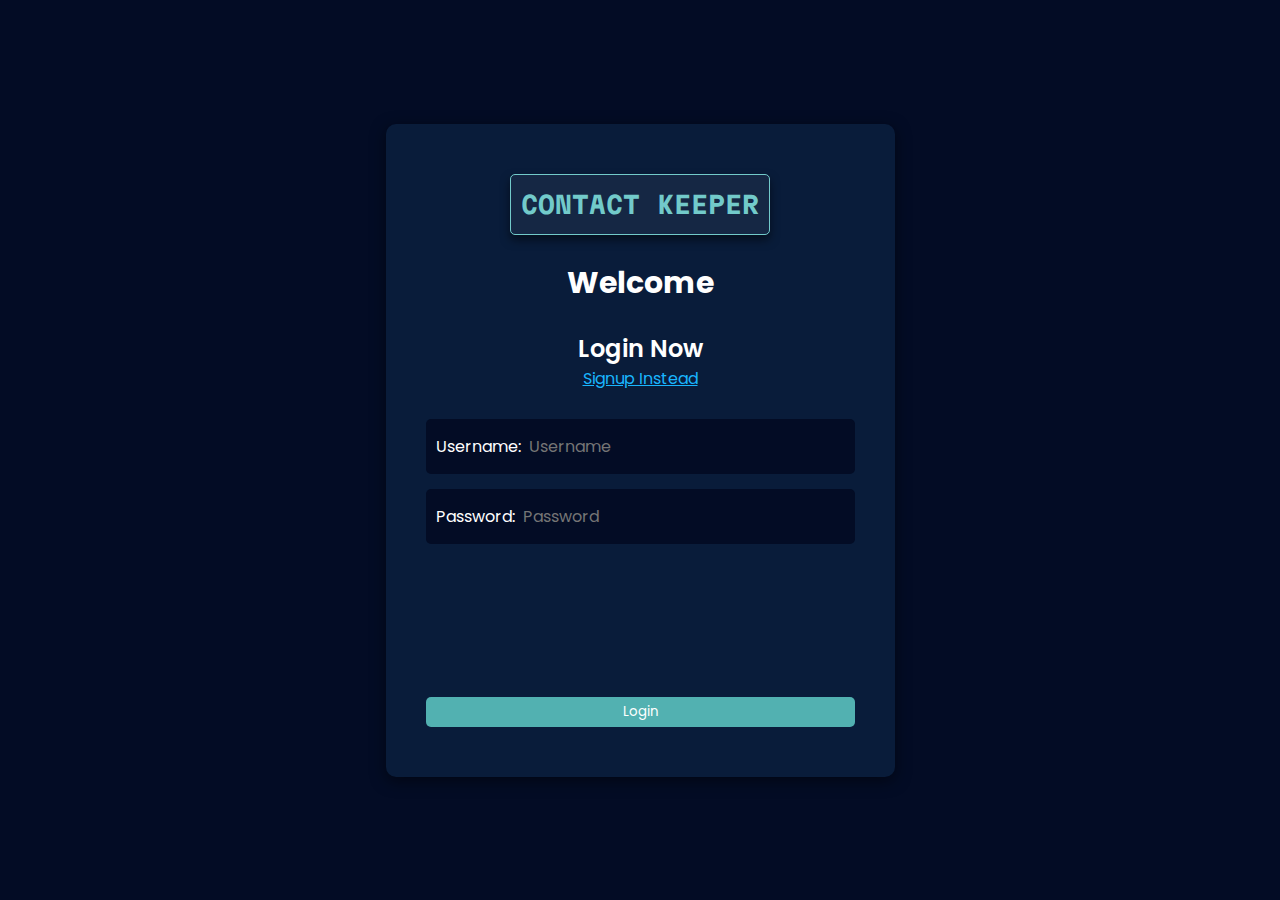
<file: index.html>
<!DOCTYPE html>
<html lang="en">
	<head>
		<meta charset="UTF-8" />
		<meta name="viewport" content="width=device-width, initial-scale=1.0" />
		<meta name="description" content="Login page for the contact manager" />
		<link href="css/styles.css" rel="stylesheet" />
		<link
			href="https://fonts.googleapis.com/css?family=Ubuntu"
			rel="stylesheet"
		/>
		<link rel="preconnect" href="https://fonts.googleapis.com" />
		<link rel="preconnect" href="https://fonts.gstatic.com" crossorigin />
		<link
			href="https://fonts.googleapis.com/css2?family=Poppins:ital,wght@0,100;0,200;0,300;0,400;0,500;0,600;0,700;0,800;0,900;1,100;1,200;1,300;1,400;1,500;1,600;1,700;1,800;1,900&display=swap"
			rel="stylesheet"
		/>
		<link
			href="https://fonts.googleapis.com/css2?family=Martian+Mono:wght@100..800&family=Monoton&family=Orbitron:wght@400..900&display=swap"
			rel="stylesheet"
		/>
		<title>Log in</title>
	</head>
	<body class="auth-container">
		<div class="auth-panel">
			<div class="title-container">
				<h2>CONTACT KEEPER</h2>
			</div>
			<h1>Welcome</h1>
			<div class="auth-form-container">
				<div class="auth-form-title">
					<h2>Login Now</h2>
					<p>
						<a href="/signup.html">Signup Instead</a>
					</p>
				</div>
				<div class="form-fields">
					<div class="form-field">
						<p>Username:</p>
						<input
							id="loginUsername"
							type="text"
							placeholder="Username"
							onkeypress="return event.charCode != 32"
						/>
					</div>
					<div class="form-field">
						<p>Password:</p>
						<input
							id="loginPassword"
							type="password"
							placeholder="Password"
							onkeypress="return event.charCode != 32"
						/>
					</div>
				</div>
				<ul id="loginErrors" class="auth-errors field-errors"></ul>
			</div>
			<button
				class="button auth-proceed-button button-text-lg"
				onclick="login();"
			>
				Login
			</button>
		</div>
	</body>
	<script type="text/javascript" src="js/code.js"></script>
</html>
</file>
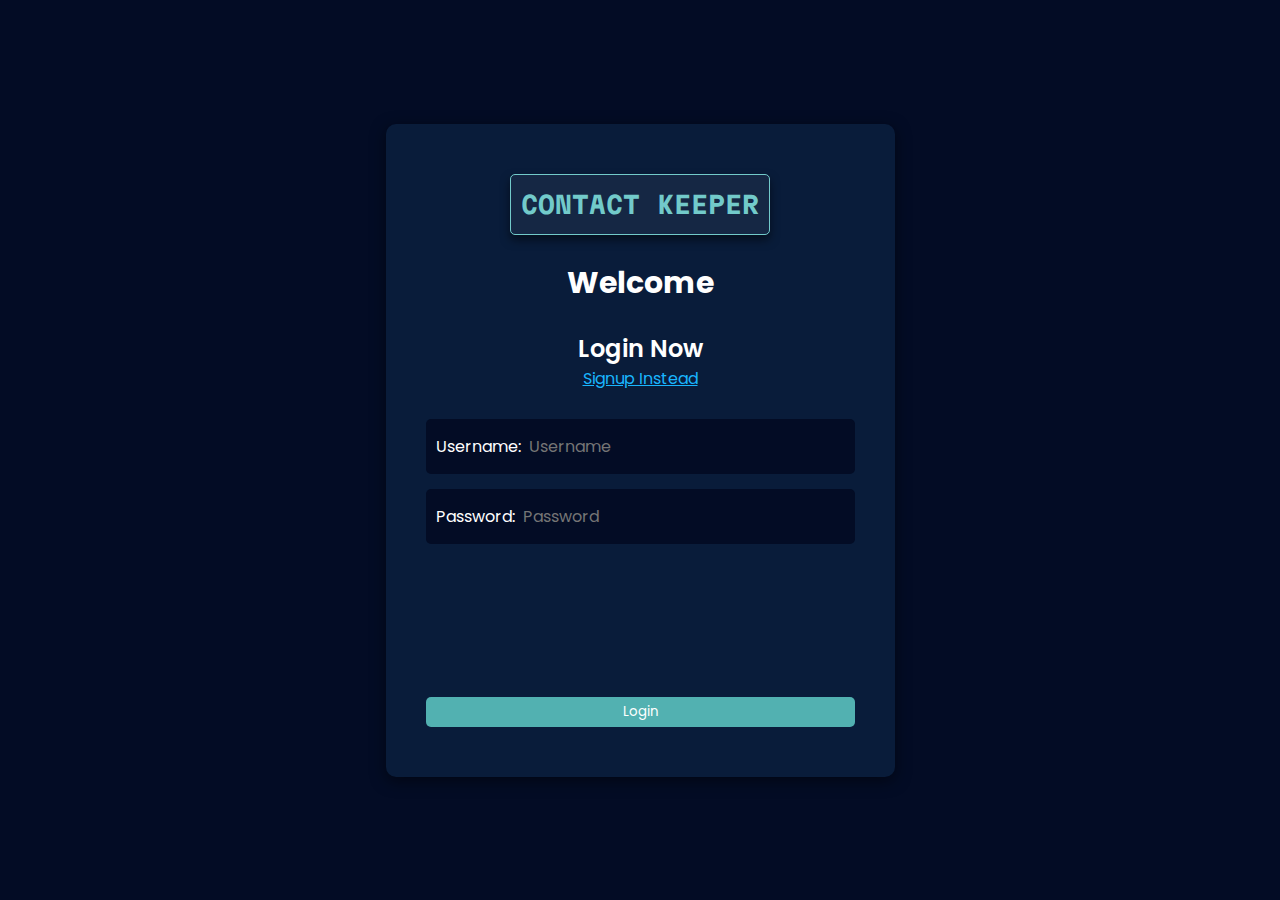
<file: color.html>
<html>
<head>
	<title>COP 4331 LAMP Stack Demo</title>
	<script type="text/javascript" src="js/code.js"></script>
    <link href="css/styles.css" rel="stylesheet">	
    <link href="https://fonts.googleapis.com/css?family=Ubuntu" rel="stylesheet">
	
	<script type="text/javascript">
	document.addEventListener('DOMContentLoaded', function() 
	{
		readCookie();
	}, false);
	</script>
	
</head>
<body>

<h1 id="title">COP 4331 LAMP Stack Demo</h1>

<div id="loggedInDiv">
	<span id="userName"></span><br />
	<button type="button" id="logoutButton" class="buttons" onclick="doLogout();"> Log Out </button>
</div>

<div id="accessUIDiv">
	<br />

	<input type="text" id="searchText" placeholder="Color To Search For"/>
	<button type="button" id="searchColorButton" class="buttons" onclick="searchColor();"> Search Color </button><br />
	<span id="colorSearchResult"></span>
	<p id="colorList">
	</p><br /><br />

	<input type="text" id="colorText" placeholder="Color To Add">
	<button type="button" id="addColorButton" class="buttons" onclick="addColor();"> Add Color </button><br />
	<span id="colorAddResult"></span>
</div>

</body>
</html>
</file>
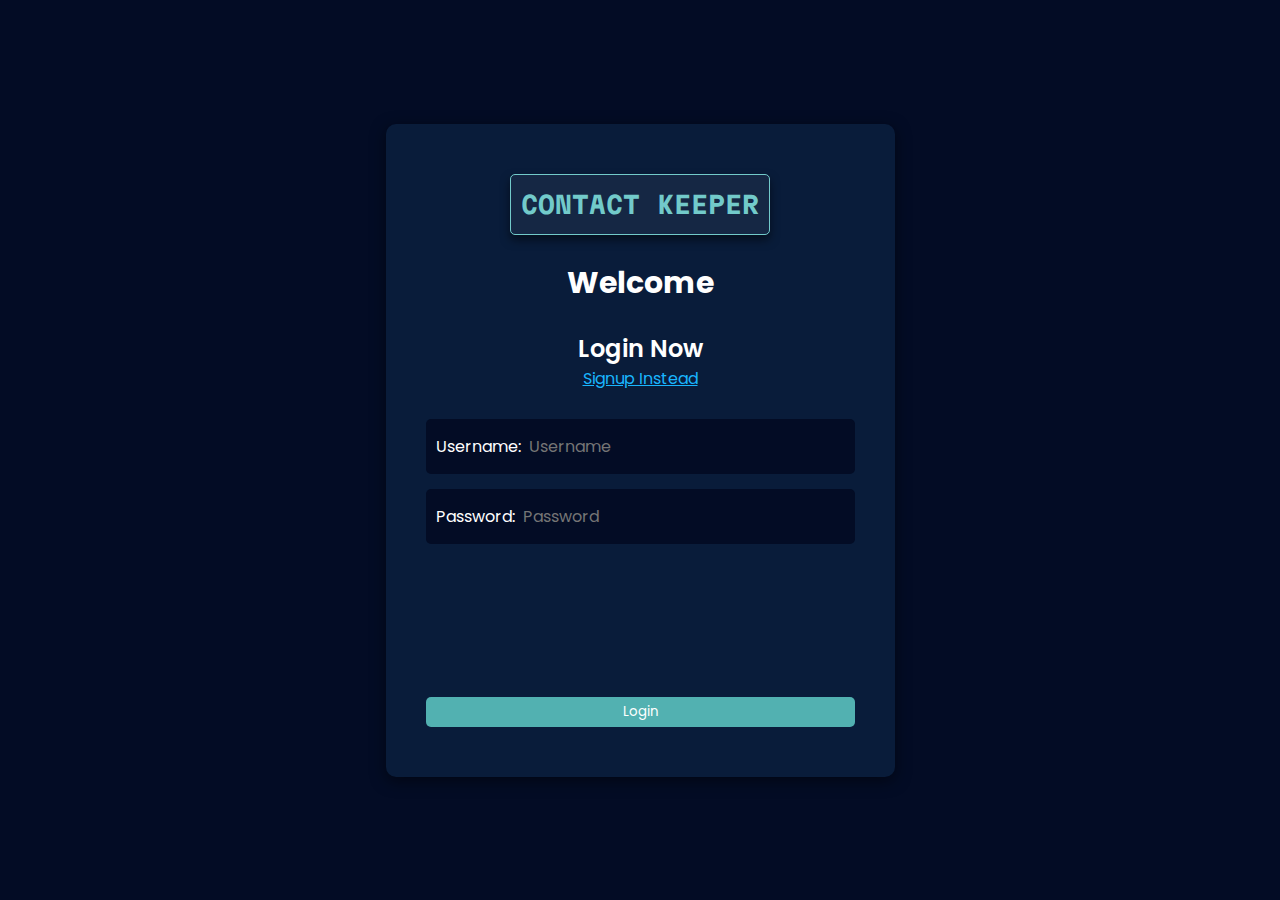
<file: contacts.html>
<!DOCTYPE html>
<html lang="en">
	<head>
		<meta charset="UTF-8" />
		<meta name="viewport" content="width=device-width, initial-scale=1.0" />
		<meta name="description" content="Content page for the contact manager, allows user to add, edit, delete, and search contacts" />
		<link href="css/styles.css" rel="stylesheet" />
		<link rel="preconnect" href="https://fonts.googleapis.com" />
		<link rel="preconnect" href="https://fonts.gstatic.com" crossorigin />
		<link
			href="https://fonts.googleapis.com/css2?family=Poppins:ital,wght@0,100;0,200;0,300;0,400;0,500;0,600;0,700;0,800;0,900;1,100;1,200;1,300;1,400;1,500;1,600;1,700;1,800;1,900&display=swap"
			rel="stylesheet"
		/>
		<link
			href="https://fonts.googleapis.com/css2?family=Martian+Mono:wght@100..800&family=Monoton&family=Orbitron:wght@400..900&display=swap"
			rel="stylesheet"
		/>
		<script type="text/javascript">
			document.addEventListener(
				"DOMContentLoaded",
				() => {
					readCookie();
					initializeContactsPage();
				},
				false
			);
		</script>
		<title>Contacts</title>
	</head>
	<body class="contact-container">
		<div class="sidebar">
			<div class="sidebar-top">
				<div class="title-container">
					<h2>CONTACT KEEPER</h2>
				</div>
				<hr color="#101010" />
				<div class="navigation-buttons">
					<button
						class="button navigation-button button-text-lg"
						onclick="switchToContactsPage();"
					>
						Contacts
					</button>
					<button
						class="button navigation-button button-text-lg"
						onclick="switchToContributorsPage();"
					>
						Contributors
					</button>
				</div>
			</div>
			<button
				class="button logout-button navigation-button button-text-lg"
				onclick="logout();"
			>
				Logout
			</button>
		</div>
		<div class="contact-content">
			<div>
				<h2>Welcome</h3>
				<h3 id="userFullName">[Firstname], [Lastname]</h3>
			</div>

			<div class="add-contact-panel">
				<div>
					<h3>Add Contact</h3>
				</div>
				<div id="contactForm" class="contact-form">
					<div class="form-fields add-contact-form-fields">
						<div class="form-field">
							<p>First Name:</p>
							<input
								id="addContactFirstName"
								placeholder="First Name"
								type="text"
							/>
						</div>
						<div class="form-field">
							<p>Last Name:</p>
							<input
								id="addContactLastName"
								placeholder="Last Name"
								type="text"
							/>
						</div>
						<div class="form-field">
							<p>Phone Number:</p>
							<input
								id="addContactPhoneNumber"
								placeholder="Phone Number"
								type="text"
							/>
						</div>
						<div class="form-field">
							<p>Email:</p>
							<input
								id="addContactEmail"
								placeholder="Email"
								type="text"
							/>
						</div>
					</div>
					<ul id="addContactErrors" class="field-errors"></ul>
					<button
						class="button button-text-lg"
						onclick="addContact();"
					>
						Add
					</button>
				</div>
			</div>
			<div id="allContacts" class="all-contact-panel">
				<div>
					<h3>All Contact</h3>
				</div>
				<div id="search" class="search">
					<input type="text" placeholder="Search" />
					<button
						class="button button-text-lg"
						onclick="searchContacts();"
					>
						Search
					</button>
					<button
						class="button reset-search-button button-text-lg"
						onclick="resetSearch();"
					>
						Reset
					</button>
				</div>
				<div id="contactEntries" class="contact-entries">
					<div class="contact-entry">
						<div class="contact-entry-form">
							<div class="contact-entry-info">
								<p>[Firstname, Lastname]</p>
								<p>[Phone Number]</p>
								<p>[Email]</p>
							</div>
							<div class="contact-entry-navigation">
								<button
									class="button button-text-lg"
									onclick="switchContactToEdit(event)"
								>
									Edit
								</button>
								<button
									class="button delete-contact-button button-text-lg"
									onclick="deleteContact(event);"
								>
									Delete
								</button>
							</div>
						</div>
						<div id="contactForm" class="contact-form">
							<div class="form-fields add-contact-form-fields">
								<div class="form-field">
									<p>First Name:</p>
									<input
										type="text"
										placeholder="First Name"
									/>
								</div>
								<div class="form-field">
									<p>Last Name:</p>
									<input
										type="text"
										placeholder="Last Name"
									/>
								</div>
								<div class="form-field">
									<p>Phone Number:</p>
									<input
										type="text"
										placeholder="Phone Number"
									/>
								</div>
								<div class="form-field">
									<p>Email:</p>
									<input type="text" placeholder="Email" />
								</div>
							</div>
							<ul class="field-errors"></ul>
							<button
								class="button"
								onclick="editContact(event);"
							>
								<h3>Save</h3>
							</button>
						</div>
					</div>
				</div>
			</div>
		</div>
	</body>
	<script type="text/javascript" src="js/code.js"></script>
</html>
</file>
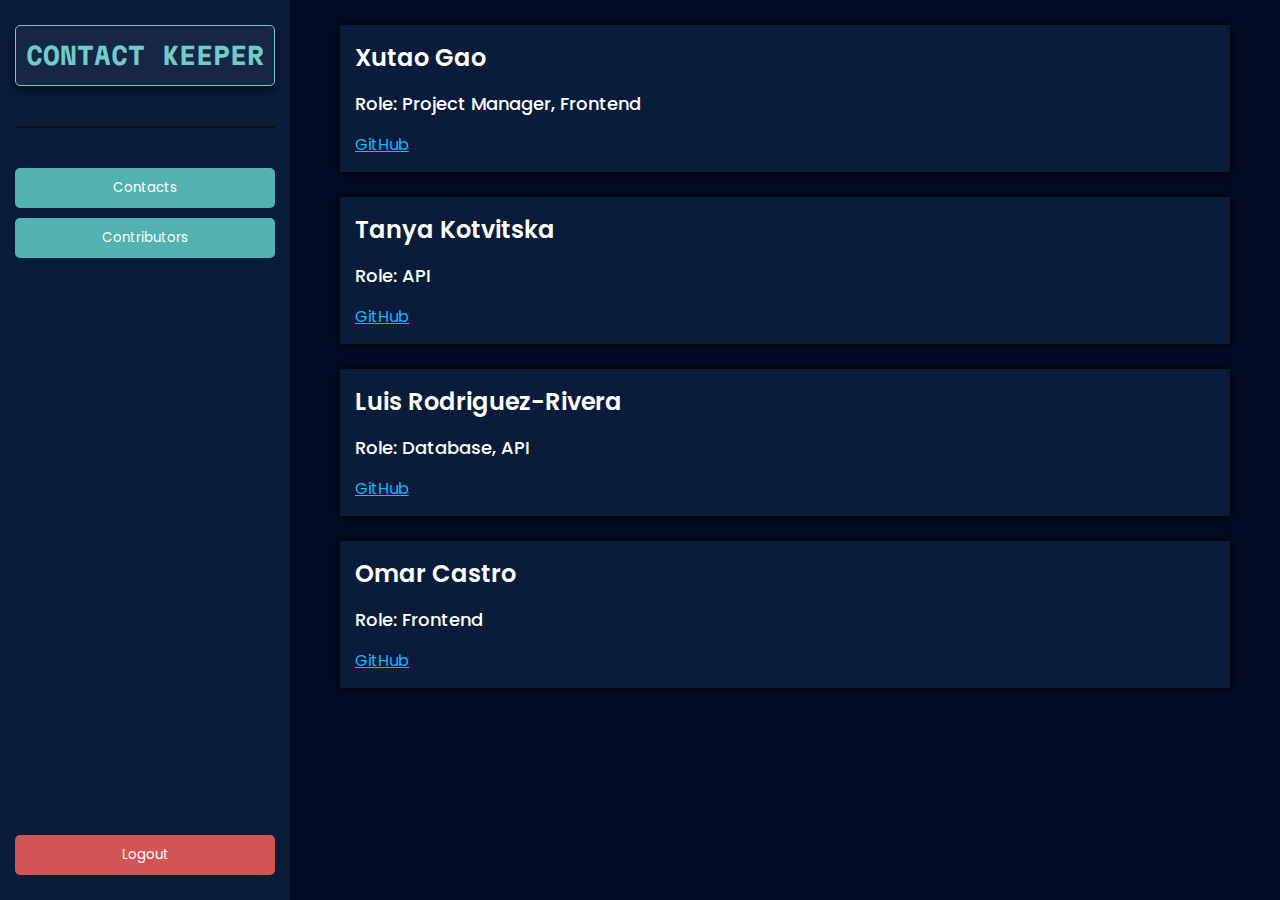
<file: contributors.html>
<!DOCTYPE html>
<html lang="en">
	<head>
		<meta charset="UTF-8" />
		<meta name="viewport" content="width=device-width, initial-scale=1.0" />
		<meta
			name="description"
			content="Shows all the contributors to the project, including their roles and GitHub"
		/>
		<link href="css/styles.css" rel="stylesheet" />
		<link rel="preconnect" href="https://fonts.googleapis.com" />
		<link rel="preconnect" href="https://fonts.gstatic.com" crossorigin />
		<link
			href="https://fonts.googleapis.com/css2?family=Poppins:ital,wght@0,100;0,200;0,300;0,400;0,500;0,600;0,700;0,800;0,900;1,100;1,200;1,300;1,400;1,500;1,600;1,700;1,800;1,900&display=swap"
			rel="stylesheet"
		/>
		<link
			href="https://fonts.googleapis.com/css2?family=Martian+Mono:wght@100..800&family=Monoton&family=Orbitron:wght@400..900&display=swap"
			rel="stylesheet"
		/>
		<title>Contributors</title>
	</head>
	<body class="contact-container">
		<div class="sidebar">
			<div class="sidebar-top">
				<div class="title-container">
					<h2>CONTACT KEEPER</h2>
				</div>
				<hr color="#101010" />
				<div class="navigation-buttons">
					<button
						class="button navigation-button button-text-lg"
						onclick="switchToContactsPage();"
					>
						Contacts
					</button>
					<button
						class="button navigation-button button-text-lg"
						onclick="switchToContributorsPage();"
					>
						Contributors
					</button>
				</div>
			</div>
			<button
				class="button logout-button navigation-button button-text-lg"
				onclick="logout();"
			>
				Logout
			</button>
		</div>
		<div class="contact-content">
			<div class="contributors-panel">
				<div class="contributor-panel">
					<h2>Xutao Gao</h2>
					<h3>Role: Project Manager, Frontend</h3>
					<a href="https://github.com/XutaoG" target="_blank"
						>GitHub</a
					>
				</div>
				<div class="contributor-panel">
					<h2>Tanya Kotvitska</h2>
					<h3>Role: API</h3>
					<a href="https://github.com/TanyaKotvitska" target="_blank"
						>GitHub</a
					>
				</div>
				<div class="contributor-panel">
					<h2>Luis Rodriguez-Rivera</h2>
					<h3>Role: Database, API</h3>
					<a href="https://github.com/aluisrodriguezr" target="_blank"
						>GitHub</a
					>
				</div>
				<div class="contributor-panel">
					<h2>Omar Castro</h2>
					<h3>Role: Frontend</h3>
					<a href="https://github.com/SnowyDragon22" target="_blank"
						>GitHub</a
					>
				</div>
			</div>
		</div>
	</body>
	<script type="text/javascript" src="js/code.js"></script>
</html>
</file>
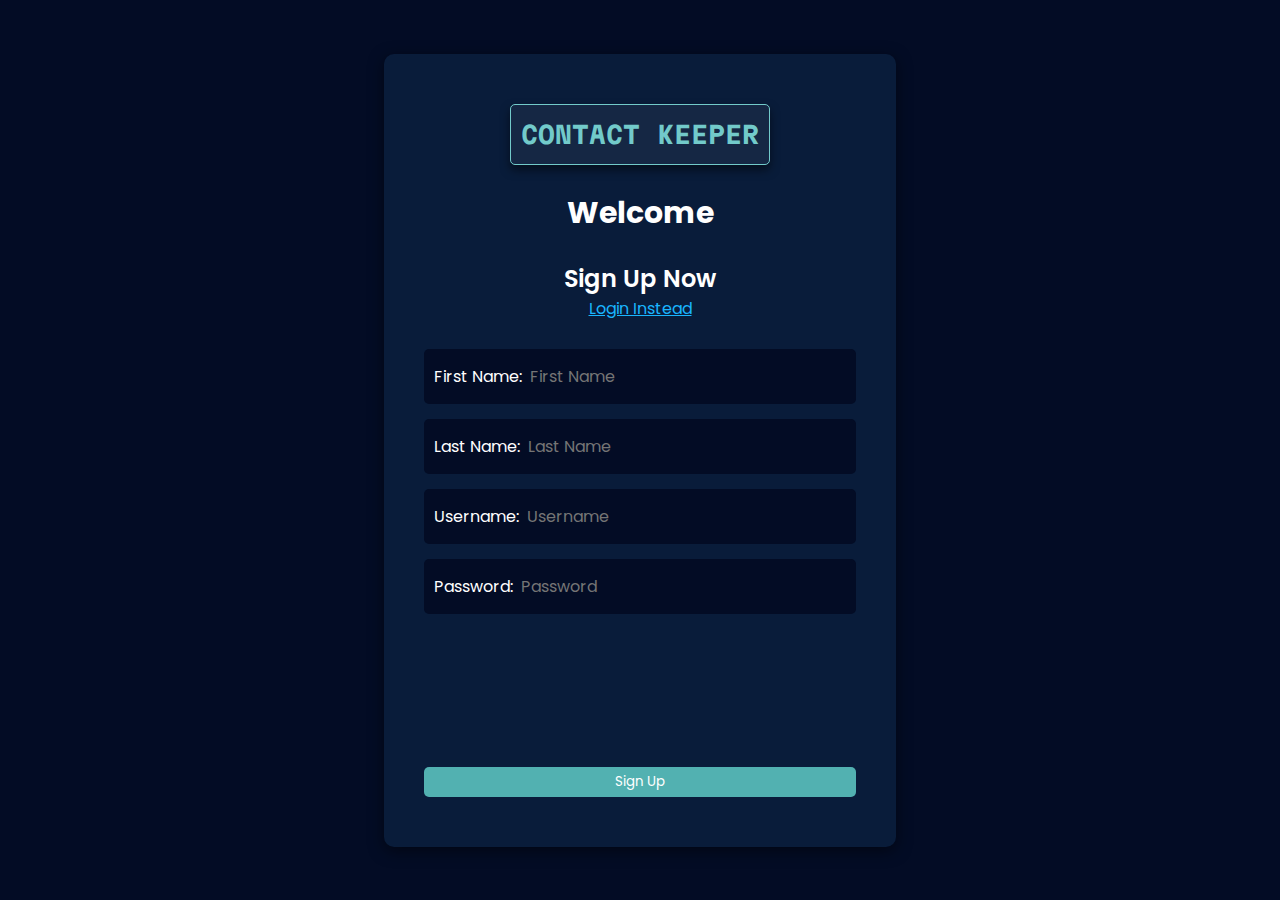
<file: signup.html>
<!DOCTYPE html>
<html lang="en">
	<head>
		<meta charset="UTF-8" />
		<meta name="viewport" content="width=device-width, initial-scale=1.0" />
		<meta
			name="description"
			content="Sign up page for the contact manager"
		/>
		<link href="css/styles.css" rel="stylesheet" />
		<link rel="preconnect" href="https://fonts.googleapis.com" />
		<link rel="preconnect" href="https://fonts.gstatic.com" crossorigin />
		<link
			href="https://fonts.googleapis.com/css2?family=Poppins:ital,wght@0,100;0,200;0,300;0,400;0,500;0,600;0,700;0,800;0,900;1,100;1,200;1,300;1,400;1,500;1,600;1,700;1,800;1,900&display=swap"
			rel="stylesheet"
		/>
		<link
			href="https://fonts.googleapis.com/css2?family=Martian+Mono:wght@100..800&family=Monoton&family=Orbitron:wght@400..900&display=swap"
			rel="stylesheet"
		/>
		<title>Sign up</title>
	</head>
	<body class="auth-container">
		<main class="auth-panel">
			<div class="title-container">
				<h2>CONTACT KEEPER</h2>
			</div>
			<h1>Welcome</h1>
			<div class="auth-form-container">
				<div class="auth-form-title">
					<h2>Sign Up Now</h2>
					<p>
						<a href="/index.html">Login Instead</a>
					</p>
				</div>
				<div class="form-fields">
					<div class="form-field">
						<p>First Name:</p>
						<input
							id="signUpFirstName"
							placeholder="First Name"
							type="text"
						/>
					</div>
					<div class="form-field">
						<p>Last Name:</p>
						<input
							id="signUpLastName"
							placeholder="Last Name"
							type="text"
						/>
					</div>
					<div class="form-field">
						<p>Username:</p>
						<input
							id="signUpUsername"
							type="text"
							placeholder="Username"
							onkeypress="return event.charCode != 32"
						/>
					</div>
					<div class="form-field">
						<p>Password:</p>
						<input
							id="signUpPassword"
							type="password"
							placeholder="Password"
							onkeypress="return event.charCode != 32"
						/>
					</div>
				</div>
				<ul id="signUpErrors" class="auth-errors field-errors"></ul>
			</div>
			<button
				class="button auth-proceed-button button-text-lg"
				onclick="signUp();"
			>
				Sign Up
			</button>
		</main>
	</body>
	<script type="text/javascript" src="js/code.js"></script>
</html>
</file>
<file: css/styles.css>
* {
	margin: 0;
	padding: 0;
	box-sizing: border-box;
	font-family: poppins;
	min-width: fit-content;
	color: white;
}

body {
	min-width: 0;
}

p {
	font-size: 16px;
}

h3 {
	font-size: 18px;
	font-weight: 500;
}

h2 {
	font-size: 24px;
	font-weight: 600;
}

h1 {
	font-size: 30px;
	font-weight: 700;
}

input {
	font-size: 16px;
}

input:focus {
	outline: none;
}

a {
	color: #19b5fe;
}

:root {
	--primary-color: #52b1b1;
	--primary-color-light: #72caca;
	--primary-color-dark: #368787;

	--background-color: #030c25;
	--panel-color: #091c3a;
	--sidebar-color: #091c3a;
	--input-color: #030c25;

	--deletion-color: #d35454;
	--deletion-color-darken: #a02929;
}

.button {
	background: var(--primary-color);
	padding: 0px 20px;
	border: none;
	border-radius: 5px;
	color: white;
}

.button:hover {
	background: var(--primary-color-dark);
	cursor: pointer;
}

.background {
	width: 100%;
	height: 100%;
	position: fixed;
	z-index: -50;
	object-fit: cover;
	right: 0;
	top: 0;
}

.form-fields {
	display: flex;
	flex-direction: column;
	align-self: stretch;
	gap: 15px;
}

.form-fields .form-field {
	display: flex;
	background: var(--input-color);
	padding: 15px 10px;
	align-items: center;
	border-radius: 5px;
	gap: 8px;
}

.form-fields input {
	flex-grow: 1;
	border-width: 1px 1px 1px 1px;
	border-color: rgba(0, 0, 0, 0.6);
	background: transparent;
	border: 0;
}

/* * ========================= AUTH ========================= */

.auth-container {
	background: var(--background-color);
	width: 100dvw;
	height: 100dvh;
	display: flex;
	justify-content: center;
	align-items: center;
	min-height: 640px;
	padding: 10px 10px;
}

.auth-panel {
	width: 480px;
	background: var(--panel-color);
	opacity: 1;
	border-radius: 10px;
	display: flex;
	flex-direction: column;
	justify-content: center;
	align-items: center;
	gap: 25px;
	padding: 50px 40px;
	box-shadow: 0px 4px 15px rgba(0, 0, 0, 0.5);
}

.title-container {
	padding: 15px 10px;
	/* background: white; */
	background: rgba(255, 255, 255, 0.05);
	border-radius: 5px;
	text-align: center;
	border: 1px solid var(--primary-color-light);
	box-shadow: 0px 5px 10px rgba(0, 0, 0, 0.5);
}

.title-container h2 {
	font-family: Martian Mono;
	color: var(--primary-color-light);
	font-weight: 700;
}

.auth-form-container {
	align-self: stretch;
	display: flex;
	flex-direction: column;
	align-items: center;
	gap: 28px;
}

.auth-form-title {
	display: flex;
	flex-direction: column;
	align-items: center;
}

.auth-errors {
	height: 100px;
	align-self: start;
}

.auth-proceed-button {
	align-self: stretch;
	padding: 5px 25px;
}

/* * ========================= END AUTH ========================= */

/* * ========================= CONTACT ========================= */

.contact-container {
	width: 100dvw;
	height: 100dvh;
	display: flex;
	background: var(--background-color);
}

.sidebar {
	width: 250px;
	background: var(--sidebar-color);
	padding: 25px 15px;
	display: flex;
	flex-direction: column;
	justify-content: space-between;
	gap: 10px;
	box-shadow: 5px 0px 5px rgba(0, 0, 0, 0.2);
}

.sidebar-top {
	display: flex;
	flex-direction: inherit;
	gap: 40px;
}

.logout-button {
	text-align: center;
	background: var(--deletion-color);
}

.logout-button:hover {
	background: var(--deletion-color-darken);
	cursor: pointer;
}

.navigation-buttons {
	display: flex;
	flex-direction: inherit;
	gap: 10px;
}

.navigation-button {
	padding: 10px;
	text-align: center;
}

.contact-content {
	flex-grow: 1;
	padding: 25px 50px;
	display: flex;
	flex-direction: column;
	gap: 25px;
	min-width: 0px;
}

.search {
	align-self: stretch;
	display: flex;
	justify-content: space-between;
	gap: 10px;
	flex-wrap: wrap;
}

.search input {
	flex-grow: 1;
	padding: 5px 15px;
	background-color: var(--input-color);
	border: none;
	border-radius: 5px;
}

.reset-search-button {
	background: var(--deletion-color);
}

.reset-search-button:hover {
	background: var(--deletion-color-darken);
}

.add-contact-panel {
	background: var(--panel-color);
	padding: 15px;
	display: flex;
	align-items: start;
	flex-direction: column;
	gap: 15px;
	box-shadow: 0px 0px 10px black;
}

.contact-form {
	align-self: stretch;
	display: flex;
	flex-direction: column;
	gap: 10px;
	align-items: start;
}

.add-contact-form-fields {
	display: flex;
	flex-direction: row;
	align-items: start;
	flex-wrap: wrap;
	row-gap: 15px;
	row-gap: 15px;
}

.add-contact-form-fields .form-field {
	flex-grow: 1;
	flex-basis: 0;
}

.all-contact-panel {
	flex-grow: 1;
	background: var(--panel-color);
	padding: 15px;
	/* border-radius: 5px; */
	display: flex;
	flex-direction: column;
	align-items: start;
	gap: 15px;
	box-shadow: 0px 0px 10px black;
}

.contact-entries {
	align-self: stretch;
	display: flex;
	flex-direction: column;
}

.contact-entry {
	align-self: stretch;
	display: flex;
	flex-direction: column;
	gap: 10px;
	padding: 15px 0px 5px 0px;
	border: 1px solid rgba(0, 0, 0, 0.4);
	border-width: 2px 0px 0px 0px;
}

.contact-entry-form {
	display: flex;
	row-gap: 10px;
	column-gap: 30px;
	flex-wrap: wrap;
}

.contact-entry-info {
	display: flex;
	flex-grow: 1;
	justify-content: space-between;
	gap: 10px;
	flex-wrap: wrap;
}

.contact-entry-info p {
	width: 250px;
}

.contact-entry-info p:last-child {
	text-align: right;
}

.contact-entry-navigation {
	display: flex;
	gap: 10px;
}

.delete-contact-button {
	background-color: var(--deletion-color);
}

.delete-contact-button:hover {
	background: var(--deletion-color-darken);
	cursor: pointer;
}

.field-errors {
	padding-left: 20px;
}

.field-errors li {
	color: var(--deletion-color);
}

.contributors-panel {
	flex-grow: 1;
	display: flex;
	flex-direction: column;
	gap: 25px;
}

.contributor-panel {
	display: flex;
	flex-direction: column;
	padding: 15px;
	background: var(--panel-color);
	gap: 15px;
	box-shadow: 0px 0px 10px black;
	align-items: start;
}

/* * ========================= END CONTACT ========================= */

/* * ========================= MEDIA QUERIES ========================= */
@media (max-width: 900px) {
	.contact-container {
		flex-direction: column;
	}

	.sidebar {
		width: auto;
		flex-direction: row;
		padding: 5px;
		flex-wrap: wrap;
	}

	.sidebar-top .title-container {
		display: none;
	}

	.contact-content {
		padding: 10px;
		gap: 15px;
	}

	.add-contact-panel {
		padding: 10px;
	}

	.all-contact-panel {
		padding: 10px;
	}

	.sidebar-top hr {
		display: none;
	}

	.navigation-button {
		padding: 5px;
	}
}

@media (max-width: 500px) or (max-height: 640px) {
	input {
		font-size: 14px;
	}

	p {
		font-size: 14px;
	}

	h3 {
		font-size: 16px;
	}

	h2 {
		font-size: 20px;
	}

	h1 {
		font-size: 26px;
	}

	.auth-panel {
		padding: 40px 20px;
	}
}

@media (max-height: 640px) {
	.auth-container {
		align-items: flex-start;
	}
}
</file>
